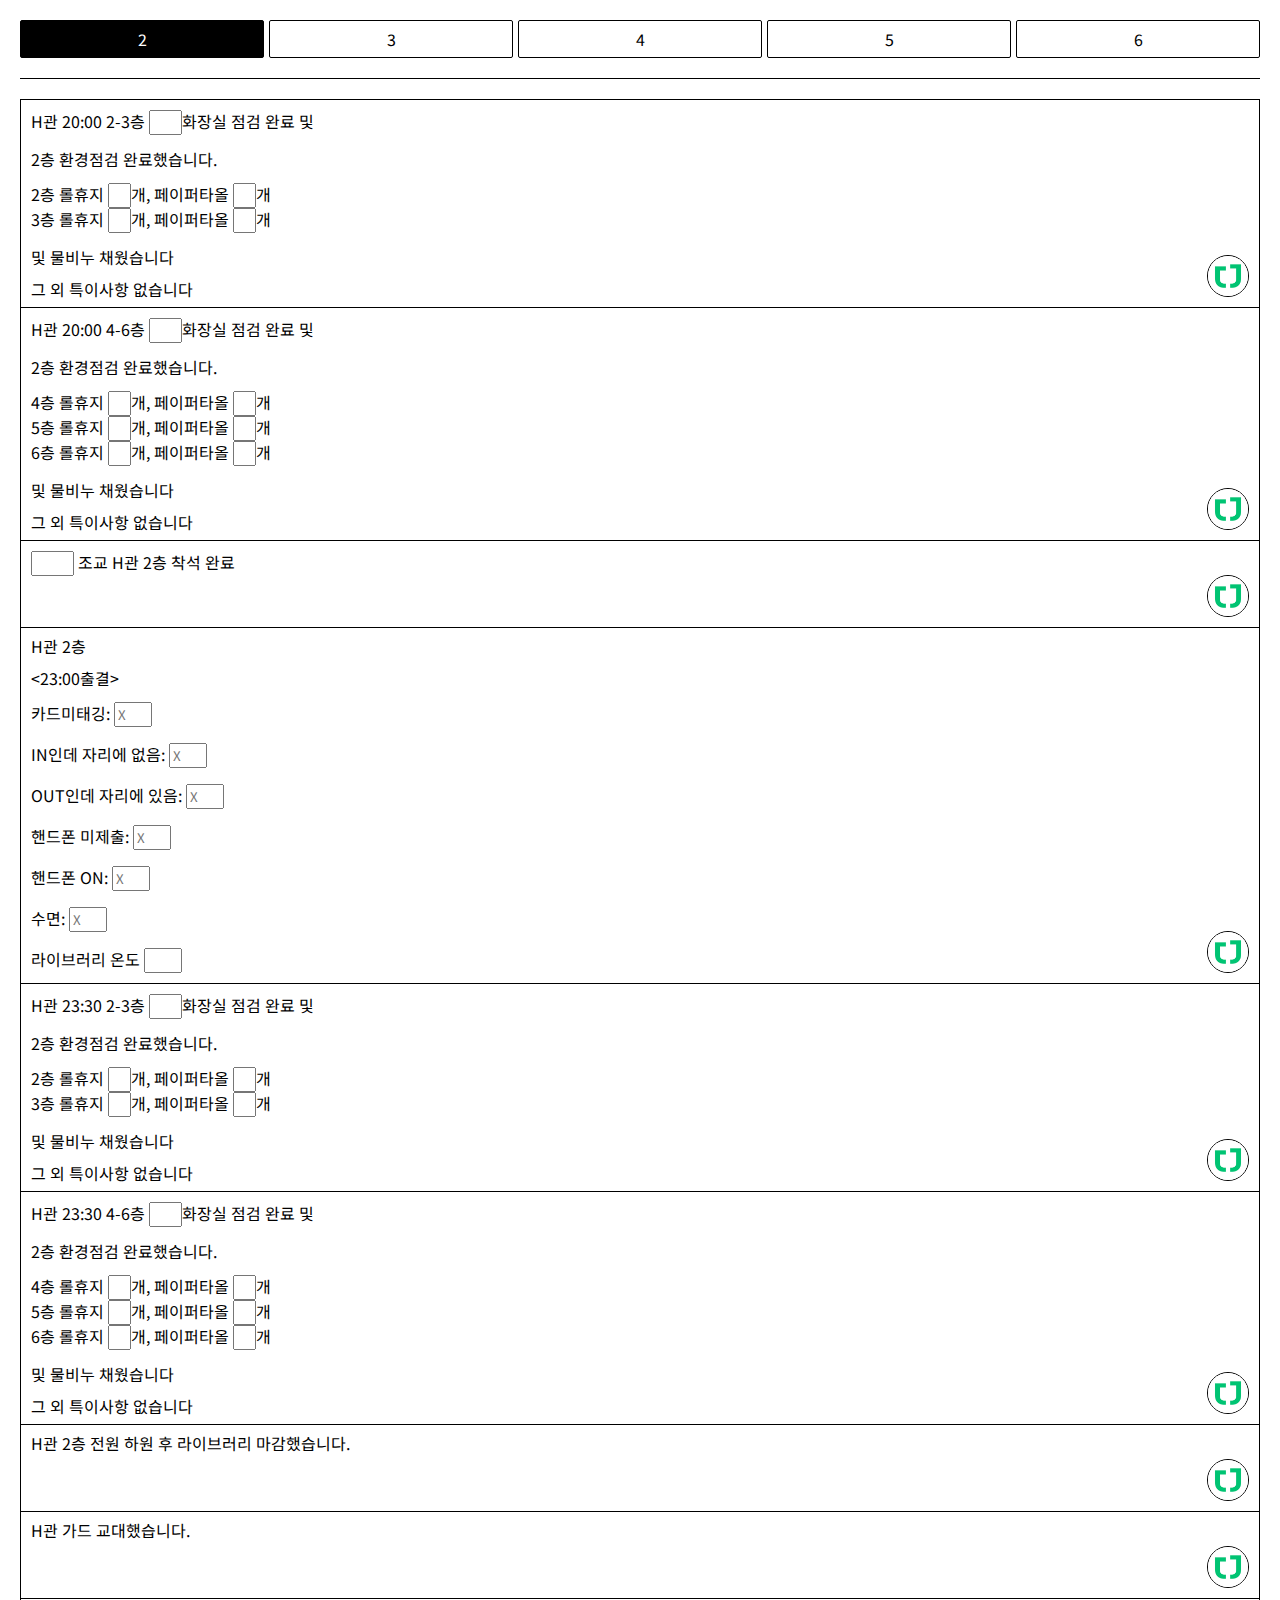
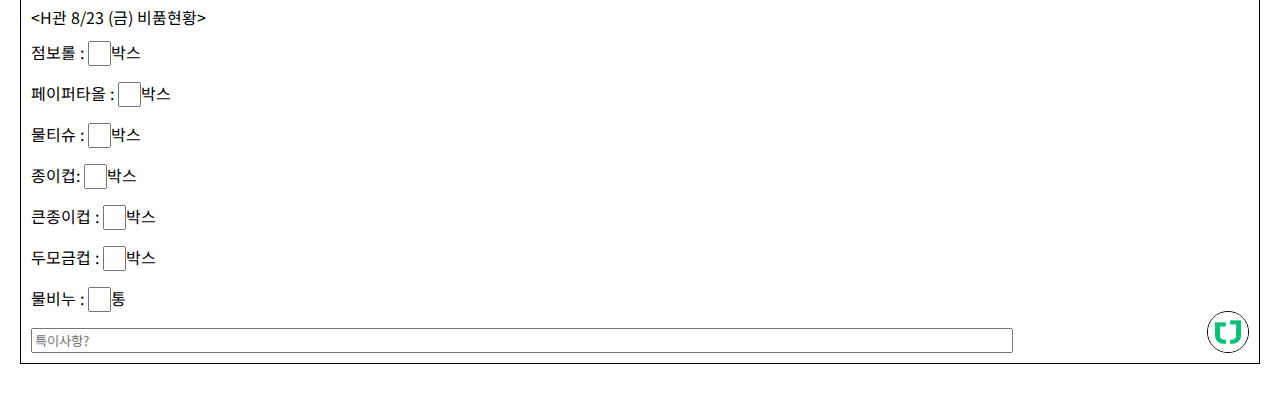
<file: index.html>
<!DOCTYPE html>
<html lang="en">
<head>
    <meta charset="UTF-8">
    <meta name="viewport" content="width=device-width, initial-scale=1.0">
    <title>Document</title>
    <link rel="preconnect" href="https://fonts.googleapis.com">
    <link rel="preconnect" href="https://fonts.gstatic.com" crossorigin>
    <link href="https://fonts.googleapis.com/css2?family=Noto+Sans+KR:wght@100..900&display=swap" rel="stylesheet">
    <link rel="stylesheet" href="./index.css">
    <link rel="stylesheet" href="./reset.css">
    <script src="script.js" defer></script>
</head>
<body>
    <main>
        <!-- Header 영역 -->

        <!-- 시간 선택 및 층 선택 영역 -->
        <div class="textManageWrap">
            <div class="textStairs">
                <input type='radio' name='contentStair' id="2" checked/>
                <label for="2">2</label>

                <input type='radio' name='contentStair' id="3"/>
                <label for="3">3</label>

                <input type='radio' name='contentStair' id="4"/>
                <label for="4">4</label>

                <input type='radio' name='contentStair' id="5"/>
                <label for="5">5</label>

                <input type='radio' name='contentStair' id="6"/>
                <label for="6">6</label>
            </div>
        </div>

        <!-- 복사할 텍스트 영역 -->
        <div class="textForCopyWrap">
            <div class="textCopyContent">
                H관 20:00 2-3층 <input type="text">화장실 점검 완료 및<br><br>

                <span class="contentStairSpan"></span>층 환경점검 완료했습니다.<br><br>

                2층 롤휴지 <input type="number">개, 페이퍼타올 <input type="number">개<br>

                3층 롤휴지 <input type="number">개, 페이퍼타올 <input type="number">개<br><br>

                및 물비누 채웠습니다<br><br>

                그 외 특이사항 없습니다
                <button type="button" class="copyAndLink">
                    <img src="./assets/jandi.png" alt="Jandi">
                </button>
            </div>
            <div class="textCopyContent">
                H관 20:00 4-6층 <input type="text">화장실 점검 완료 및<br><br>

<span class="contentStairSpan"></span>층 환경점검 완료했습니다.<br><br>

                4층 롤휴지 <input type="number">개, 페이퍼타올 <input type="number">개<br>

                5층 롤휴지 <input type="number">개, 페이퍼타올 <input type="number">개<br>

                6층 롤휴지 <input type="number">개, 페이퍼타올 <input type="number">개<br><br>

                및 물비누 채웠습니다<br><br>

                그 외 특이사항 없습니다
                <button type="button" class="copyAndLink">
                    <img src="./assets/jandi.png" alt="Jandi">
                </button>
            </div>
            <div class="textCopyContent">
                <input type="text" style="width: 35px"> 조교 H관 <span class="contentStairSpan"></span>층 착석 완료
                <button type="button" class="copyAndLink">
                    <img src="./assets/jandi.png" alt="Jandi">
                </button>
            </div>
            <div class="textCopyContent">
                H관 <span class="contentStairSpan"></span>층 <br><br>
                <23:00출결> <br><br>

                카드미태깅: <input type="number" placeholder="X"><br><br>

                IN인데 자리에 없음: <input type="number" placeholder="X"> <br><br>

                OUT인데 자리에 있음: <input type="number" placeholder="X"> <br><br>

                핸드폰 미제출: <input type="number" placeholder="X"> <br><br>

                핸드폰 ON: <input type="number" placeholder="X"> <br><br>

                수면: <input type="number" placeholder="X"> <br><br>

                라이브러리 온도 <input type="number">
                <button type="button" class="copyAndLink">
                    <img src="./assets/jandi.png" alt="Jandi">
                </button>
            </div>
            <div class="textCopyContent">
                H관 23:30 2-3층 <input type="text">화장실 점검 완료 및<br><br>

                <span class="contentStairSpan"></span>층 환경점검 완료했습니다.<br><br>

                2층 롤휴지 <input type="number">개, 페이퍼타올 <input type="number">개<br>

                3층 롤휴지 <input type="number">개, 페이퍼타올 <input type="number">개<br><br>

                및 물비누 채웠습니다<br><br>

                그 외 특이사항 없습니다
                <button type="button" class="copyAndLink">
                    <img src="./assets/jandi.png" alt="Jandi">
                </button>
            </div>
            <div class="textCopyContent">
                H관 23:30 4-6층 <input type="text">화장실 점검 완료 및<br><br>

                <span class="contentStairSpan"></span>층 환경점검 완료했습니다.<br><br>

                4층 롤휴지 <input type="number">개, 페이퍼타올 <input type="number">개<br>

                5층 롤휴지 <input type="number">개, 페이퍼타올 <input type="number">개<br>

                6층 롤휴지 <input type="number">개, 페이퍼타올 <input type="number">개<br><br>

                및 물비누 채웠습니다<br><br>

                그 외 특이사항 없습니다
                <button type="button" class="copyAndLink">
                    <img src="./assets/jandi.png" alt="Jandi">
                </button>
            </div>
            <div class="textCopyContent">
                H관 <span class="contentStairSpan"></span>층 전원 하원 후 라이브러리 마감했습니다.
                <button type="button" class="copyAndLink">
                    <img src="./assets/jandi.png" alt="Jandi">
                </button>
            </div>
            <div class="textCopyContent">
                H관 가드 교대했습니다.
                <button type="button" class="copyAndLink">
                    <img src="./assets/jandi.png" alt="Jandi">
                </button>
            </div>
            <div class="textCopyContent">
                &lt;H관 8/23 (금) 비품현황&gt; <br><br>

                점보롤 : <input type="number">박스 <br><br>

                페이퍼타올 : <input type="number">박스 <br><br>

                물티슈 : <input type="number">박스 <br><br>

                종이컵: <input type="number">박스 <br><br>

                큰종이컵 : <input type="number">박스 <br><br>

                두모금컵 : <input type="number">박스 <br><br>

                물비누 : <input type="number">통 <br><br>

                <input type="text" placeholder="특이사항?" style="width:80%">
                <button type="button" class="copyAndLink">
                    <img src="./assets/jandi.png" alt="Jandi">
                </button>
            </div>
        </div>

        <div>
            
        </div>
    </main>
</body>
</html>
</file>
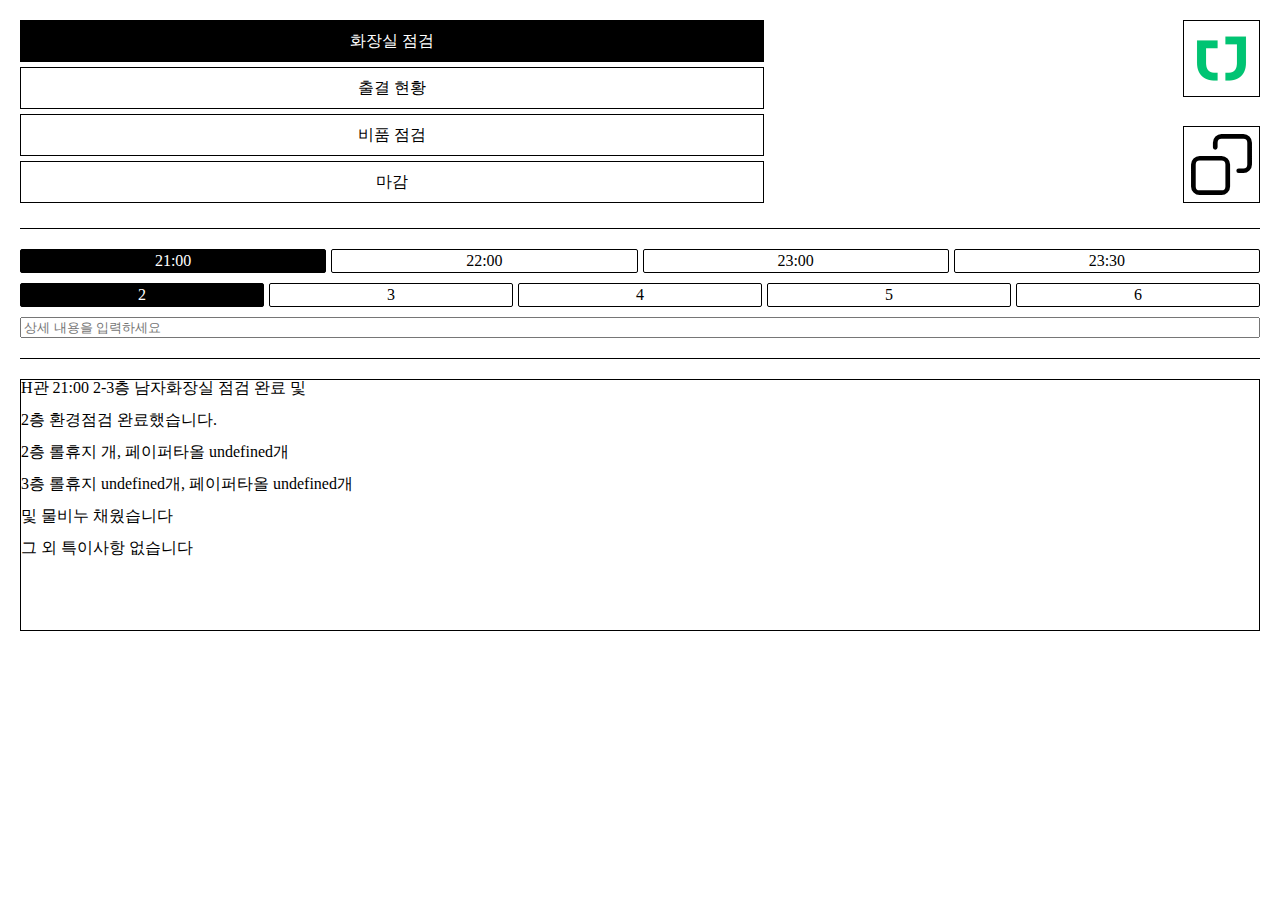
<file: sidaeJogyo/index.html>
<!DOCTYPE html>
<html lang="en">
<head>
    <meta charset="UTF-8">
    <meta name="viewport" content="width=device-width, initial-scale=1.0">
    <title>Document</title>
    <link rel="stylesheet" href="./index.css">
    <link rel="stylesheet" href="./reset.css">
    <script src="script.js" defer></script>
</head>
<body>
    <main>
        <!-- Header 영역 -->
        <div class="headerWrap">
            <!-- Left Menu 영역 -->
            <div class="leftMenuWrap">
                <input type='radio' name='contentName' id="checkToilet" checked/>
                <label for="checkToilet">화장실 점검</label>

                <input type='radio' name='contentName' id="attendanceStatus"/>
                <label for="attendanceStatus">출결 현황</label>

                <input type='radio' name='contentName' id="checkSupplies"/>
                <label for="checkSupplies">비품 점검</label>

                <input type='radio' name='contentName' id="closing"/>
                <label for="closing">마감</label>
            </div>

            <!-- Right Menu 영역 -->
            <div class="rightMenuWrap">
                <a id="jandiButton" href="jandi://">
                    <img src="./assets/jandi.png" alt="Jandi">
                </a>
                <button type="button" id="copyButton">
                    <img src="./assets/copy.svg" alt="Copy">
                </button>
            </div>
        </div>

        <!-- 시간 선택 및 층 선택 영역 -->
        <div class="textManageWrap">
            <div class="textTime">
                <input type='radio' name='contentTime' id="21" checked/>
                <label for="21">21:00</label>

                <input type='radio' name='contentTime' id="22"/>
                <label for="22">22:00</label>

                <input type='radio' name='contentTime' id="23"/>
                <label for="23">23:00</label>

                <input type='radio' name='contentTime' id="2330"/>
                <label for="2330">23:30</label>
            </div>

            <div class="textStairs">
                <input type='radio' name='contentStair' id="2" checked/>
                <label for="2">2</label>

                <input type='radio' name='contentStair' id="3"/>
                <label for="3">3</label>

                <input type='radio' name='contentStair' id="4"/>
                <label for="4">4</label>

                <input type='radio' name='contentStair' id="5"/>
                <label for="5">5</label>

                <input type='radio' name='contentStair' id="6"/>
                <label for="6">6</label>
            </div>

            <input type="text" id="contentDetail" placeholder="상세 내용을 입력하세요" >
        </div>

        <!-- 복사할 텍스트 영역 -->
        <div class="textForCopyWrap">
            <div class="textForCopy" id="textForCopy">
                <!-- 여기에 자동으로 내용이 생성됩니다. -->
            </div>
        </div>
    </main>
</body>
</html>
</file>
<file: index.css>
* {
  -webkit-user-select: none;
  -moz-user-select: none;
  -ms-user-select: none;
  user-select: none;
  -webkit-user-drag: none;
  -khtml-user-drag: none;
  -moz-user-drag: none;
  -o-user-drag: none;
  user-drag: none;
  font-family: "Noto Sans KR", sans-serif;
}

input[type=number]::-webkit-outer-spin-button,
input[type=number]::-webkit-inner-spin-button {
  -webkit-appearance: none;
  margin: 0;
}

input[type=number] {
  -moz-appearance: textfield;
}

label, button {
  background: inherit;
  border: none;
  box-shadow: none;
  border-radius: 0;
  padding: 0;
  cursor: pointer;
}

input:checked + label {
  background-color: black;
  color: white;
}

label, button {
  border: 1px solid black !important;
}

#jandiButton {
  border: 1px solid black !important;
}

#copyButton {
  transition: background-color 0.5s ease;
}

#copyButton:active {
  background-color: darkgray;
}

input[type=radio] {
  display: none;
}

label {
  text-align: center;
}

main {
  width: calc(100% - 40px);
  padding: 0 20px 20px 20px;
  height: 2000px;
  display: flex;
  flex-direction: column;
  gap: 20px;
}
main .headerWrap {
  width: 100%;
  display: flex;
  justify-content: space-between;
  padding-bottom: 25px;
  border-bottom: 1px solid black;
}
main .headerWrap .leftMenuWrap {
  width: 60%;
  display: flex;
  flex-direction: column;
  gap: 5px;
}
main .headerWrap .leftMenuWrap label {
  height: 40px;
  line-height: 40px;
}
main .headerWrap .leftMenuWrap .fixedmenus {
  display: flex;
  flex-direction: row;
  gap: 5px;
}
main .headerWrap .leftMenuWrap .fixedmenus label {
  height: 40px;
  line-height: 40px;
  flex-grow: 1;
}
main .headerWrap .rightMenuWrap {
  display: flex;
  flex-direction: column;
  justify-content: space-between;
  gap: 5px;
}
main .headerWrap .rightMenuWrap img {
  width: 75px;
  display: block;
}
main .textManageWrap {
  position: sticky;
  top: 0px;
  z-index: 100;
  background-color: white;
  padding-top: 20px;
  padding-bottom: 20px;
  border-bottom: 1px solid black;
  display: flex;
  flex-direction: column;
  gap: 10px;
}
main .textManageWrap label {
  padding: 3px;
}
main .textManageWrap div {
  display: flex;
  flex-direction: row;
  justify-content: space-between;
  gap: 5px;
}
main .textManageWrap div label {
  height: 30px;
  line-height: 30px;
  flex-grow: 1;
  border-radius: 2px;
}
main .textManageWrap input {
  width: 100%;
  box-sizing: border-box;
}
main .textForCopyWrap div {
  padding: 10px;
  border: 1px solid black;
  border-bottom: none;
  min-height: 66px;
}
main .textForCopyWrap div:last-child {
  border-bottom: 1px solid black;
}
main .textForCopyWrap input[type=text] {
  width: 25px;
}
main .textForCopyWrap input[type=number] {
  width: 15px;
}
main .textForCopyWrap .textCopyContent {
  position: relative;
}
main .textForCopyWrap .textCopyContent .copyAndLink {
  position: absolute;
  bottom: 10px;
  right: 10px;
  border-radius: 100%;
}
main .textForCopyWrap .textCopyContent .copyAndLink img {
  width: 40px;
  height: 40px;
  border-radius: 100%;
  display: block;
}
main .textForCopyWrap div:nth-child(4) input {
  width: 30px;
}

/*# sourceMappingURL=index.css.map */
</file>
<file: sidaeJogyo/index.css>
* {
  -webkit-user-select: none;
  -moz-user-select: none;
  -ms-user-select: none;
  user-select: none;
  -webkit-user-drag: none;
  -khtml-user-drag: none;
  -moz-user-drag: none;
  -o-user-drag: none;
  user-drag: none;
}

label, button {
  background: inherit;
  border: none;
  box-shadow: none;
  border-radius: 0;
  padding: 0;
  cursor: pointer;
}

input:checked + label {
  background-color: black;
  color: white;
}

label, button {
  border: 1px solid black !important;
}

#jandiButton {
  border: 1px solid black !important;
}

input[type=radio] {
  display: none;
}

label {
  text-align: center;
}

main {
  width: calc(100% - 40px);
  padding: 20px;
  display: flex;
  flex-direction: column;
  gap: 20px;
}
main .headerWrap {
  width: 100%;
  display: flex;
  justify-content: space-between;
  padding-bottom: 25px;
  border-bottom: 1px solid black;
}
main .headerWrap .leftMenuWrap {
  width: 60%;
  display: flex;
  flex-direction: column;
  gap: 5px;
}
main .headerWrap .leftMenuWrap label {
  height: 40px;
  line-height: 40px;
}
main .headerWrap .rightMenuWrap {
  display: flex;
  flex-direction: column;
  justify-content: space-between;
  gap: 5px;
}
main .headerWrap .rightMenuWrap img {
  width: 75px;
  display: block;
}
main .textManageWrap {
  padding-bottom: 20px;
  border-bottom: 1px solid black;
  display: flex;
  flex-direction: column;
  gap: 10px;
}
main .textManageWrap label {
  padding: 3px;
}
main .textManageWrap div {
  display: flex;
  flex-direction: row;
  justify-content: space-between;
  gap: 5px;
}
main .textManageWrap div label {
  flex-grow: 1;
  border-radius: 2px;
}
main .textManageWrap input {
  width: 100%;
  box-sizing: border-box;
}
main .textForCopyWrap div {
  border: 1px solid black;
  min-height: 250px;
}

/*# sourceMappingURL=index.css.map */
</file>
